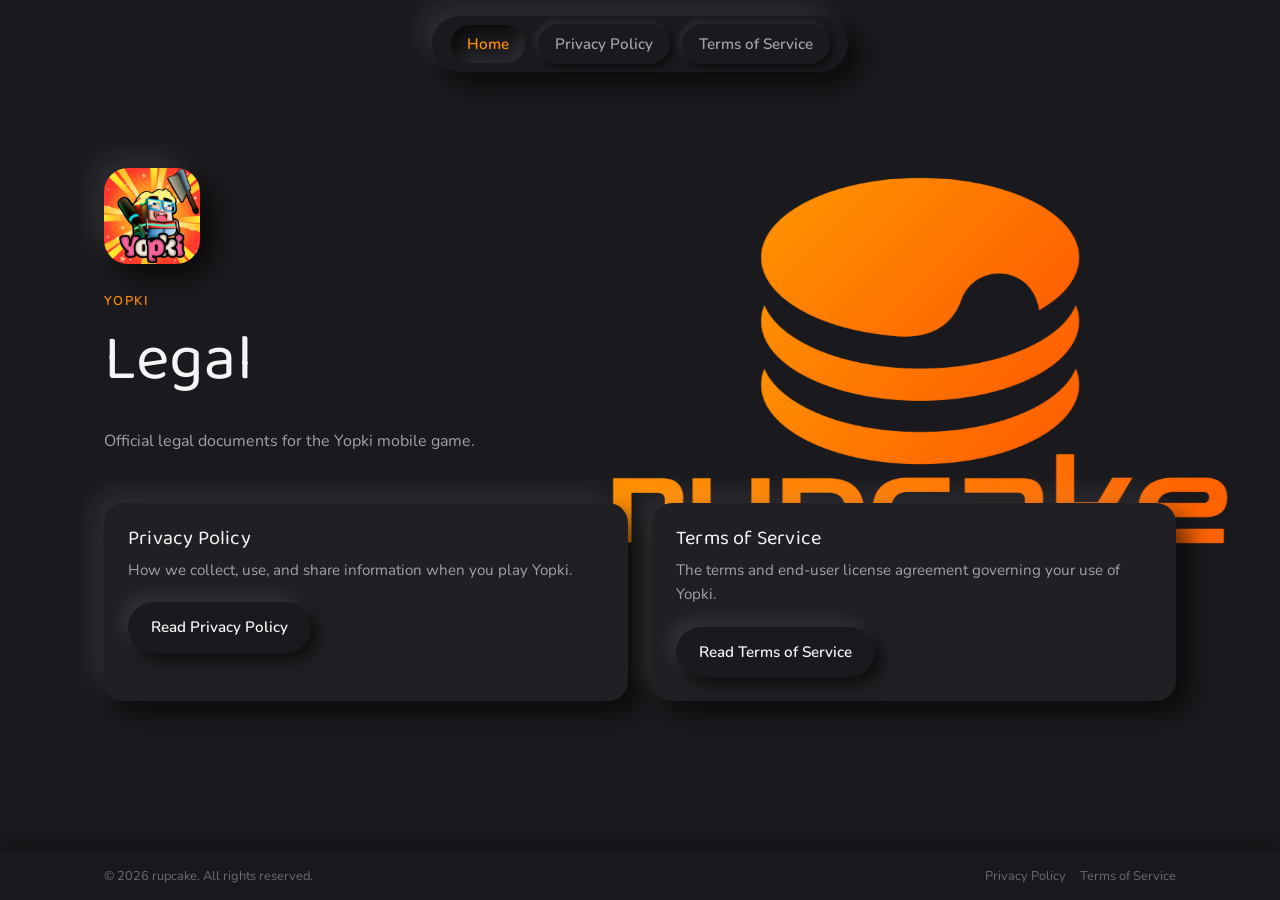
<file: index.html>
<!doctype html>
<html lang="en">
  <head>
    <meta charset="UTF-8" />
    <meta name="viewport" content="width=device-width, initial-scale=1.0" />
    <meta name="description" content="Legal documents for the Yopki mobile game — Privacy Policy and Terms of Service." />
    <title>Yopki — Legal</title>
    <link rel="icon" href="img/favicon/favicon.ico" sizes="48x48" />
    <link rel="icon" type="image/png" sizes="32x32" href="img/favicon/favicon-32x32.png" />
    <link rel="icon" type="image/png" sizes="16x16" href="img/favicon/favicon-16x16.png" />
    <link rel="apple-touch-icon" sizes="180x180" href="img/favicon/apple-touch-icon.png" />
    <link rel="manifest" href="img/favicon/site.webmanifest" />
    <meta name="theme-color" content="#1a1a1e" />
    <link rel="preconnect" href="https://fonts.googleapis.com" />
    <link rel="preconnect" href="https://fonts.gstatic.com" crossorigin />
    <link
      href="https://fonts.googleapis.com/css2?family=Baloo+2:wght@500;600;700;800&family=Nunito:wght@400;500;600;700;800&display=swap"
      rel="stylesheet"
    />
    <link rel="stylesheet" href="styles.css" />
  </head>
  <body>
    <div class="bg-logo" aria-hidden="true"></div>

    <header class="site-header">
      <div class="container">
        <nav class="nav">
          <a href="index.html" class="active">Home</a>
          <a href="privacy-policy.html">Privacy Policy</a>
          <a href="terms-of-service.html">Terms of Service</a>
        </nav>
      </div>
    </header>

    <main>
      <section class="section">
        <div class="container">
          <div class="prose">
            <img class="game-icon" src="img/icon.png" alt="Yopki game icon" />
            <span class="eyebrow">Yopki</span>
            <h1>Legal</h1>
            <p class="text-muted">
              Official legal documents for the Yopki mobile game.
            </p>
          </div>

          <div class="grid grid-2" style="margin-top: 48px;">
            <a href="privacy-policy.html" class="card">
              <div class="card-body">
                <h3>Privacy Policy</h3>
                <p>How we collect, use, and share information when you play Yopki.</p>
                <span class="btn btn-ghost">Read Privacy Policy</span>
              </div>
            </a>

            <a href="terms-of-service.html" class="card">
              <div class="card-body">
                <h3>Terms of Service</h3>
                <p>The terms and end-user license agreement governing your use of Yopki.</p>
                <span class="btn btn-ghost">Read Terms of Service</span>
              </div>
            </a>
          </div>
        </div>
      </section>
    </main>

    <footer class="site-footer">
      <div class="container">
        <span class="footer-meta">© 2026 rupcake. All rights reserved.</span>
        <div class="footer-links">
          <a href="privacy-policy.html">Privacy Policy</a>
          <a href="terms-of-service.html">Terms of Service</a>
        </div>
      </div>
    </footer>
  </body>
</html>
</file>
<file: styles.css>
/* rupcake design system — Yopki legal pages
   Accent: gradient #FF8F00 -> #FF6200
   Display font: Baloo 2
   Body font: Nunito
*/

:root {
  --bg: #1a1a1e;
  --bg-elevated: #202024;
  --bg-card: #202024;
  --border: #222226;
  --border-strong: #2e2e33;
  --text: #f5f5f7;
  --text-muted: #a1a1aa;
  --text-dim: #6b6b74;
  --accent-1: #ff8f00;
  --accent-2: #ff6200;
  --accent-gradient: linear-gradient(135deg, #ff8f00 0%, #ff6200 100%);
  --radius: 20px;
  --radius-sm: 14px;
  --max-width: 1120px;
  --font-display: 'Baloo 2', 'Nunito', system-ui, sans-serif;
  --font-body: 'Nunito', system-ui, -apple-system, sans-serif;

  /* Neumorphic shadows */
  --neu-light: rgba(255, 255, 255, 0.09);
  --neu-dark: rgba(0, 0, 0, 0.6);
  --neu-shadow: 12px 12px 24px var(--neu-dark), -12px -12px 24px var(--neu-light);
  --neu-shadow-sm: 7px 7px 16px var(--neu-dark), -7px -7px 16px var(--neu-light);
  --neu-shadow-inset: inset 6px 6px 14px var(--neu-dark), inset -6px -6px 14px var(--neu-light);
}

* {
  box-sizing: border-box;
}

html {
  scroll-behavior: auto;
}

body {
  margin: 0;
  padding-bottom: 84px;
  background: var(--bg);
  color: var(--text);
  font-family: var(--font-body);
  line-height: 1.6;
  -webkit-font-smoothing: antialiased;
  text-rendering: optimizeLegibility;
}

/* Background logo watermark */
.bg-logo {
  position: fixed;
  top: 0;
  left: 0;
  right: 0;
  bottom: 0;
  z-index: 0;
  pointer-events: none;
  background-image: url('img/rupcake_text_orange_2048.png');
  background-repeat: no-repeat;
  background-position: right 8%;
  background-size: min(60vw, 720px) auto;
  opacity: 1;
}

/* Game icon */
.game-icon {
  width: 96px;
  height: 96px;
  border-radius: 24px;
  box-shadow: var(--neu-shadow);
  margin-bottom: 24px;
}

main {
  position: relative;
  z-index: 1;
}

img {
  max-width: 100%;
  height: auto;
  display: block;
}

a {
  color: inherit;
  text-decoration: none;
}

h1,
h2,
h3,
h4 {
  font-family: var(--font-display);
  font-weight: 400;
  line-height: 1.15;
  letter-spacing: 0.01em;
  margin: 0 0 0.5em;
}

h1 {
  font-size: clamp(2.2rem, 5vw, 4rem);
}

h2 {
  font-size: clamp(1.6rem, 3vw, 2.4rem);
}

h3 {
  font-size: 1.25rem;
}

p {
  margin: 0 0 1em;
}

.container {
  width: 100%;
  max-width: var(--max-width);
  margin: 0 auto;
  padding: 0 24px;
}

.section {
  padding: 96px 0;
}

.eyebrow {
  display: inline-block;
  font-size: 0.8rem;
  font-weight: 600;
  letter-spacing: 0.14em;
  text-transform: uppercase;
  color: var(--accent-1);
  margin-bottom: 12px;
}

/* Buttons */
.btn {
  display: inline-flex;
  align-items: center;
  gap: 8px;
  padding: 12px 22px;
  border-radius: 999px;
  font-weight: 600;
  font-size: 0.95rem;
  border: 1px solid transparent;
  cursor: pointer;
  transition: transform 0.2s ease, box-shadow 0.2s ease, background 0.2s ease;
}

.btn-primary {
  background: var(--accent-gradient);
  color: #1a0d00;
  box-shadow: 10px 10px 22px rgba(0, 0, 0, 0.5), -8px -8px 20px rgba(255, 255, 255, 0.08),
    0 0 16px rgba(255, 98, 0, 0.28), 0 0 40px rgba(255, 143, 0, 0.14);
}

.btn-primary:hover {
  transform: translateY(-2px);
  box-shadow: 12px 12px 26px rgba(0, 0, 0, 0.55), -10px -10px 24px rgba(255, 255, 255, 0.09),
    0 0 22px rgba(255, 98, 0, 0.34), 0 0 52px rgba(255, 143, 0, 0.18);
}

.btn-ghost {
  background: var(--bg);
  color: var(--text);
  border-color: transparent;
  box-shadow: var(--neu-shadow-sm);
}

.btn-ghost:hover {
  color: var(--accent-1);
  box-shadow: var(--neu-shadow-inset);
}

/* Header */
.site-header {
  position: sticky;
  top: 16px;
  z-index: 50;
  width: fit-content;
  max-width: calc(100% - 32px);
  margin: 16px auto 0;
  background: var(--bg);
  border-radius: 999px;
  box-shadow: var(--neu-shadow);
  backdrop-filter: blur(14px);
}

.site-header .container {
  display: flex;
  align-items: center;
  justify-content: center;
  gap: 8px;
  width: auto;
  height: auto;
  padding: 8px 18px;
}

.nav {
  display: flex;
  align-items: center;
  gap: 12px;
}

.nav a {
  display: inline-flex;
  align-items: center;
  gap: 8px;
  color: var(--text-muted);
  font-size: 0.95rem;
  font-weight: 600;
  padding: 7px 16px;
  border-radius: 999px;
  border: 1px solid transparent;
  background: var(--bg);
  box-shadow: 3px 3px 6px var(--neu-dark), -3px -3px 6px var(--neu-light);
  transition: color 0.2s ease, box-shadow 0.2s ease, background 0.2s ease, transform 0.2s ease;
}

.nav a:hover {
  color: var(--accent-1);
  box-shadow: var(--neu-shadow-inset);
  transform: translateY(-1px);
}

.nav a.active {
  color: var(--accent-1);
  box-shadow: var(--neu-shadow-inset);
}

/* Footer */
.site-footer {
  position: fixed;
  bottom: 0;
  left: 0;
  right: 0;
  z-index: 40;
  padding: 14px 0;
  margin-top: 0;
  background: rgba(26, 26, 30, 0.92);
  backdrop-filter: blur(14px);
  box-shadow: 0 -8px 24px rgba(0, 0, 0, 0.3);
}

.site-footer .container {
  display: flex;
  align-items: center;
  justify-content: space-between;
  flex-wrap: wrap;
  gap: 12px 16px;
}

.footer-meta {
  color: var(--text-dim);
  font-size: 0.8rem;
}

.footer-links {
  display: flex;
  gap: 14px;
}

.footer-links a {
  color: var(--text-dim);
  font-size: 0.8rem;
  transition: color 0.2s ease;
}

.footer-links a:hover {
  color: var(--text-muted);
}

/* Legal prose */
.prose {
  max-width: 720px;
}

.prose h2 {
  font-size: 1.4rem;
  margin-top: 2em;
}

.prose h3 {
  font-size: 1.1rem;
  margin-top: 1.5em;
}

.prose h2,
.prose h3 {
  scroll-margin-top: 110px;
}

.prose p,
.prose li {
  color: var(--text-muted);
}

.prose ul {
  padding-left: 1.2em;
}

.prose a {
  color: var(--accent-1);
  text-decoration: underline;
  text-underline-offset: 3px;
}

.prose a:hover {
  color: var(--accent-2);
}

/* Legal panels */
.panel {
  background: rgba(26, 26, 30, 0.72);
  border: 1px solid rgba(255, 255, 255, 0.06);
  border-radius: var(--radius);
  padding: clamp(24px, 4vw, 40px);
  box-shadow: var(--neu-shadow);
  backdrop-filter: blur(14px);
}

.text-muted {
  color: var(--text-muted);
}

/* Landing cards */
.grid {
  display: grid;
  gap: 24px;
}

.grid-2 {
  grid-template-columns: repeat(2, 1fr);
}

.card {
  background: var(--bg-card);
  border: none;
  border-radius: var(--radius);
  overflow: hidden;
  box-shadow: var(--neu-shadow);
  transition: box-shadow 0.3s ease, transform 0.3s ease;
}

.card:hover {
  box-shadow: 14px 14px 28px var(--neu-dark), -14px -14px 28px var(--neu-light);
  transform: translateY(-2px);
}

.card-body {
  padding: 24px;
}

.card-body h3 {
  margin-bottom: 8px;
}

.card-body p {
  color: var(--text-muted);
  font-size: 0.95rem;
  margin-bottom: 20px;
}

@media (max-width: 640px) {
  .section {
    padding: 64px 0;
  }

  .grid-2 {
    grid-template-columns: 1fr;
  }
}
</file>
